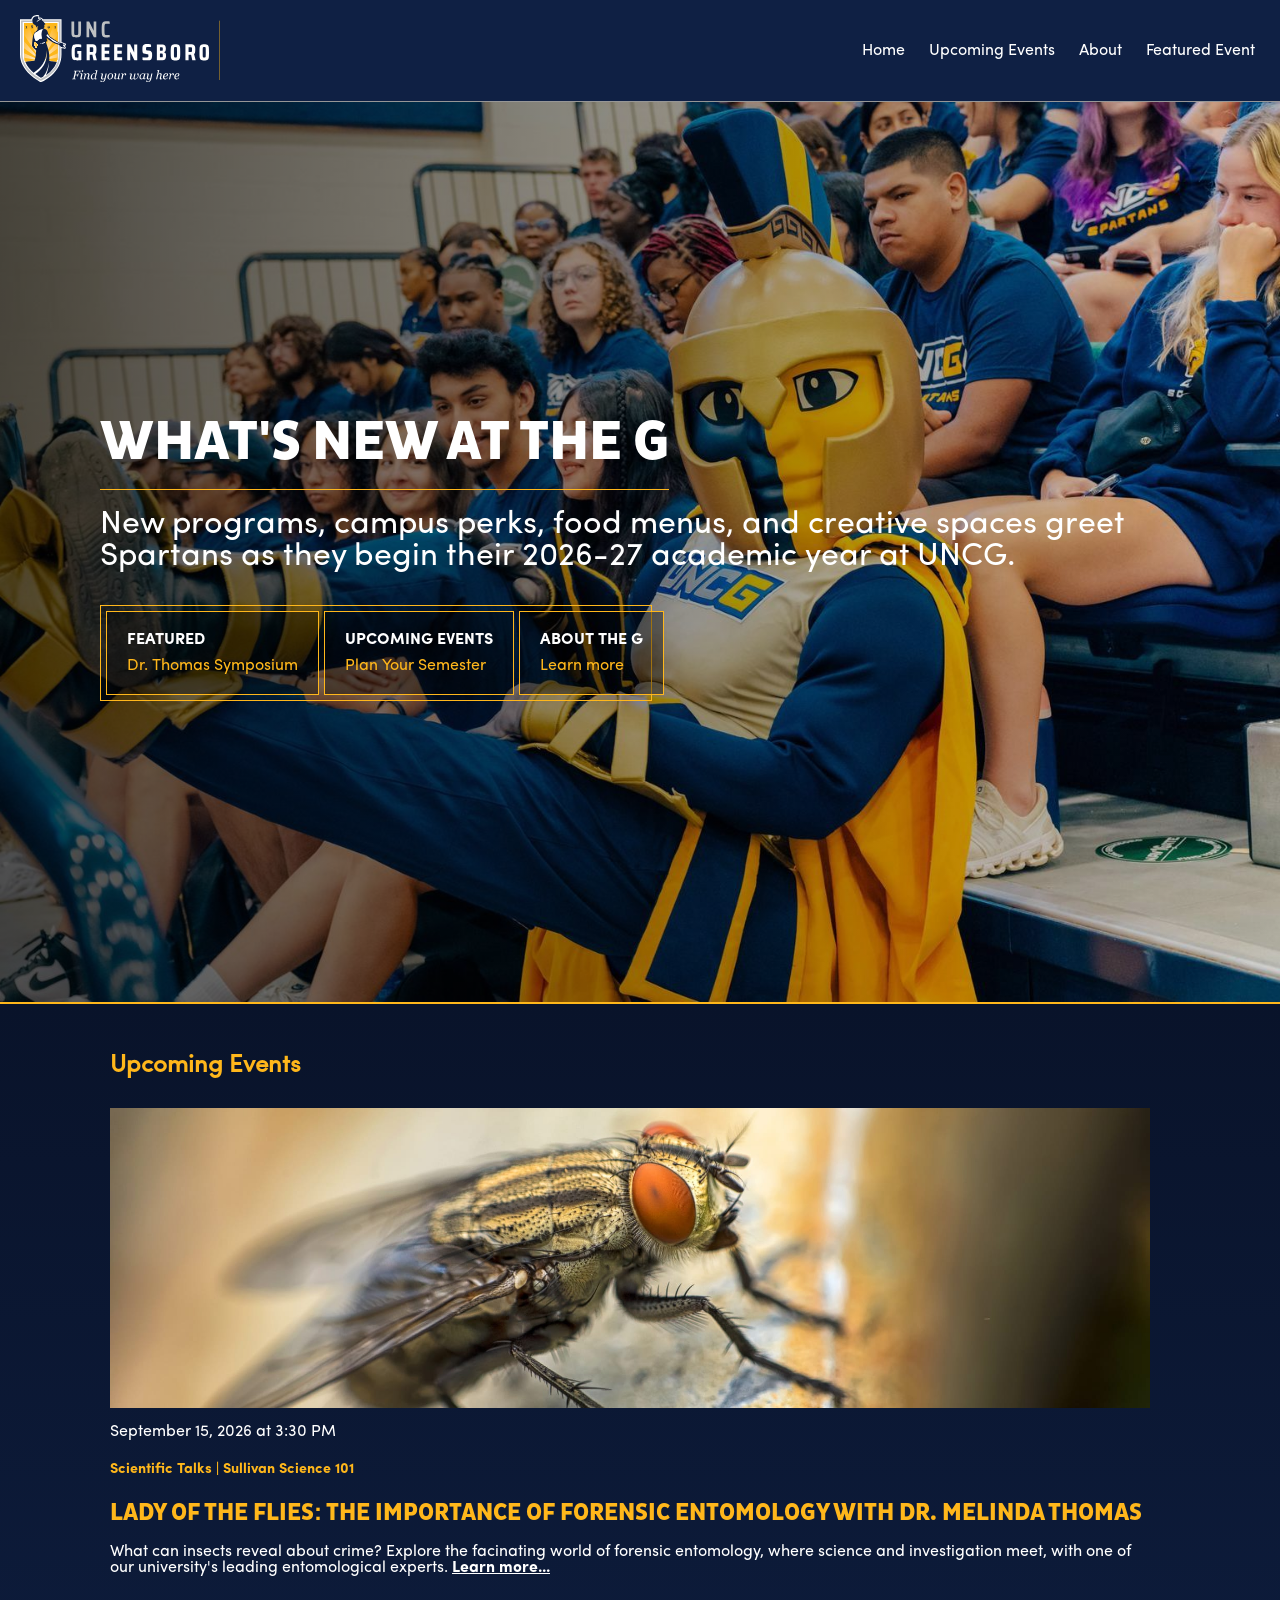
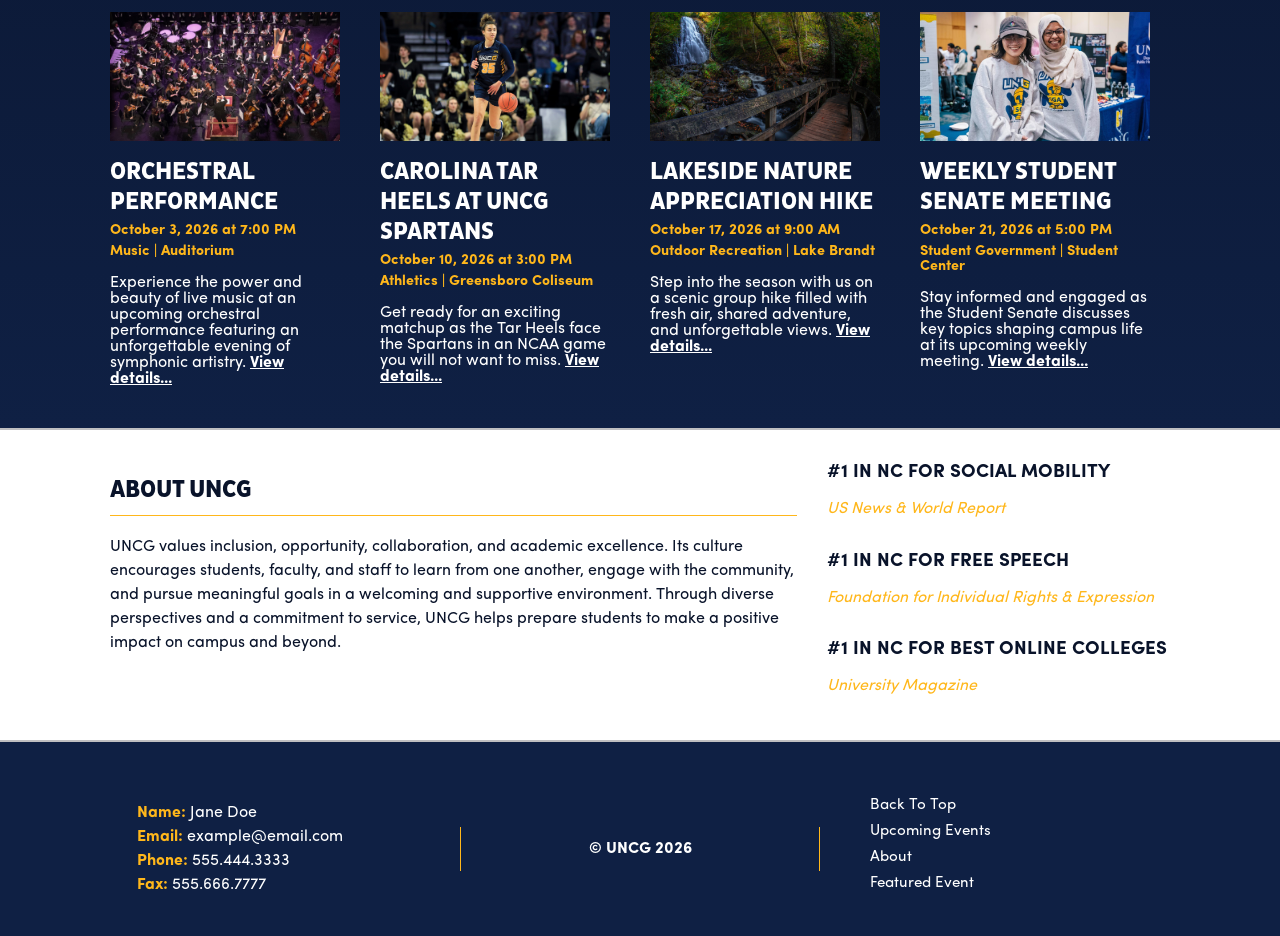
<file: index.html>
<!DOCTYPE html>
<html lang="en">

<head>

    <meta charset="UTF-8">
    <meta name="viewport" content="width=device-width, initial-scale=1.0">

    <title>Home | University of North Carolina at Greensboro</title>

    <link rel="icon" type="image/png" href="images/favicon.svg">
    <link rel="stylesheet" href="css/styles.css">

</head>

<body class="page-layout">

    <header>

        <nav>

            <div class="nav-logo">
                <a href="index.html" aria-label="Go to home page">

                    <img src="images/logo.svg" alt="Site logo">

                </a>
            </div>

            <ul class="header-nav nav-links">
                <li><a href="#hero-section">Home</a></li>
                <li><a href="#upcoming-events">Upcoming Events</a></li>
                <li><a href="#about-section">About</a></li>
                <li><a href="event.html">Featured Event</a></li>
            </ul>

        </nav>

    </header>

    <main>

        <section id="hero-section">

            <div id="hero-content">

                <div id="hero-text-wrapper">

                    <div id="hero-text">

                        <h1><a href="https://www.uncg.edu/news/whats-new-at-the-g-2026/">What's new at the G</a></h1>
                        <p>
                            New programs, campus perks, food menus, and creative spaces greet Spartans as they begin
                            their 2026-27 academic year at UNCG.
                        </p>

                    </div>

                    <ul id="hero-nav-wrapper" class="nav-links">

                        <li>
                            <a class="btn" href="event.html">
                                Featured
                            </a>
                            Dr. Thomas Symposium
                        </li>
                        <li>
                            <a class="btn" href="#upcoming-events">
                                Upcoming Events
                            </a>
                            Plan Your Semester
                        </li>
                        <li>
                            <a class="btn" href="#about-section">
                                About the G
                            </a>
                            Learn more
                        </li>

                    </ul>

                </div>

            </div>

        </section>

        <section id="upcoming-events">

            <div id="upcoming-events-wrapper">

                <h1>Upcoming Events</h1>

                <!-- FORENSIC ENTOMOLOGY EVENT -->
                <article id="featured-event" class="event-card-wrapper grid-item">

                    <div class="event-card">

                        <figure>

                            <img src="images/fly.jpg" alt="Close up image of a fly">

                        </figure>

                        <time datetime="2026-09-15T15:30">September 15, 2026 at 3:30 PM</time>
                        <p class="event-meta">Scientific Talks | Sullivan Science 101</p>


                        <div class="event-text">
                            <h2 id="featured-heading">
                                <a href="event.html" id="header-link">
                                    Lady of the Flies: The Importance of Forensic Entomology with Dr. Melinda Thomas
                                </a>
                            </h2>
                            <p>
                                What can insects reveal about crime? 
                                Explore the facinating world of forensic entomology, where science and investigation meet, with one of our university's leading entomological experts.
                                <a href="event.html" class="read-links">Learn more...</a>
                            </p>
                        </div>

                    </div>

                </article>

                <!-- ORCHESTRAL PERFORMANCE EVENT -->
                <article class="grid-item event-card-wrapper unfeatured-event">

                    <div class="event-card">

                        <figure>

                            <img src="images/orchestra.jpg" alt="A man conducting a symphonic orchestra">

                        </figure>

                        <div class="event-text">
                            <h2><a href="event.html">Orchestral Performance</a></h2>
                            <time datetime="2026-10-03T19:00">October 3, 2026 at 7:00 PM</time>
                            <p class="event-meta">Music | Auditorium</p>
                            <p>
                                Experience the power and beauty of live music at an upcoming orchestral performance featuring an unforgettable evening of symphonic artistry.
                                <a href="event.html" class="read-links">View details...</a>
                            </p>
                        </div>
                    </div>

                </article>

                <!-- BASKETBALL GAME EVENT -->
                <article class="grid-item event-card-wrapper unfeatured-event">

                    <div class="event-card">

                        <figure>

                            <img src="images/basketball.jpg"
                                alt="A female UNCG basketball player in action">

                        </figure>

                        <div class="event-text">
                            <h2><a href="event.html">Carolina Tar Heels at UNCG Spartans</a></h2>
                            <time datetime="2026-10-10T15:00">October 10, 2026 at 3:00 PM</time>
                            <p class="event-meta">Athletics | Greensboro Coliseum</p>
                            <p>
                                Get ready for an exciting matchup as the Tar Heels face the Spartans in an NCAA game you will not want to miss.
                                <a href="event.html" class="read-links">View details...</a>
                            </p>
                        </div>
                    </div>

                </article>

                <!-- GROUP HIKE EVENT -->
                <article class="grid-item event-card-wrapper unfeatured-event">

                    <div class="event-card">

                        <figure>

                            <img src="images/hike.jpg" alt="A waterfall running under a wooden bridge surrounded by nature">

                        </figure>

                        <div class="event-text">
                            <h2><a href="event.html">Lakeside Nature Appreciation Hike</a></h2>
                            <time datetime="2026-10-17T09:00">October 17, 2026 at 9:00 AM</time>
                            <p class="event-meta">Outdoor Recreation | Lake Brandt</p>
                            <p>
                                Step into the season with us on a scenic group hike filled with fresh air, shared adventure, and unforgettable views.
                                <a href="event.html" class="read-links">View details...</a>
                            </p>
                        </div>

                    </div>

                </article>

                <!-- STUDENT SENATE MEETING EVENT -->
                <article class="grid-item event-card-wrapper unfeatured-event">

                    <div class="event-card">

                        <figure>

                            <img src="images/senate.jpg" alt="Two young female students wearing UNCG shirts smiling together">

                        </figure>

                        <div class="event-text">
                            <h2><a href="event.html">Weekly Student Senate Meeting</a></h2>
                            <time datetime="2026-10-21T17:00">October 21, 2026 at 5:00 PM</time>
                            <p class="event-meta">Student Government | Student Center</p>
                            <p>
                                Stay informed and engaged as the Student Senate discusses key topics shaping campus life at its upcoming weekly meeting.
                                <a href="event.html" class="read-links">View details...</a>
                            </p>
                        </div>

                    </div>

                </article>

            </div>

        </section>

        <section id="about-section">

            <div id="about-section-content">

                <div id="benefits-grid-container" class="grid-item">

                    <!-- SOCIAL MOBILITY -->
                    <div id="benefit-card-social-mobility" class="grid-item">

                        <h3>#1 in NC for Social Mobility</h3>
                        <p>
                            US News & World Report
                        </p>

                    </div>

                    <!-- FREEDOM OF SPEECH -->
                    <div id="benefit-card-free-speech" class="grid-item">

                        <h3>#1 in NC for Free Speech</h3>
                        <p>
                            Foundation for Individual Rights & Expression
                        </p>

                    </div>

                    <!-- ONLINE COLLEGES -->
                    <div id="benefit-card-online-colleges" class="grid-item">

                        <h3>#1 in NC for Best Online Colleges</h3>
                        <p>
                            University Magazine
                        </p>

                    </div>

                </div>

                <article id="about-card" class="grid-item">

                    <h2>About UNCG</h2>

                    <p>
                        UNCG values inclusion, opportunity, collaboration, and academic excellence. 
                        Its culture encourages students, faculty, and staff to learn from one another, engage with the community, and pursue meaningful goals in a welcoming and supportive environment. 
                        Through diverse perspectives and a commitment to service, UNCG helps prepare students to make a positive impact on campus and beyond.
                    </p>

                </article>

            </div>

        </section>

    </main>

    <footer>

        <div class="footer-grid-container">

            <div class="contacts-card-wrapper">

                <div class="grid-item contacts-card">

                    <p><span>Name: </span>Jane Doe</p>
                    <p><span>Email: </span>example@email.com</p>
                    <p><span>Phone: </span>555.444.3333</p>
                    <p><span>Fax: </span>555.666.7777</p>

                </div>

            </div>

            <div class="grid-item copyright-card">

                &copy; UNCG 2026

            </div>

            <div class="grid-item navbar-card">

                <ul class="footer-nav nav-links">
                    <li><a href="index.html">Back to Top</a></li>
                    <li><a href="index.html#upcoming-events">Upcoming Events</a></li>
                    <li><a href="index.html#about-section">About</a></li>
                    <li><a href="event.html">Featured Event</a></li>
                </ul>

            </div>

        </div>

    </footer>

</body>

</html>
</file>
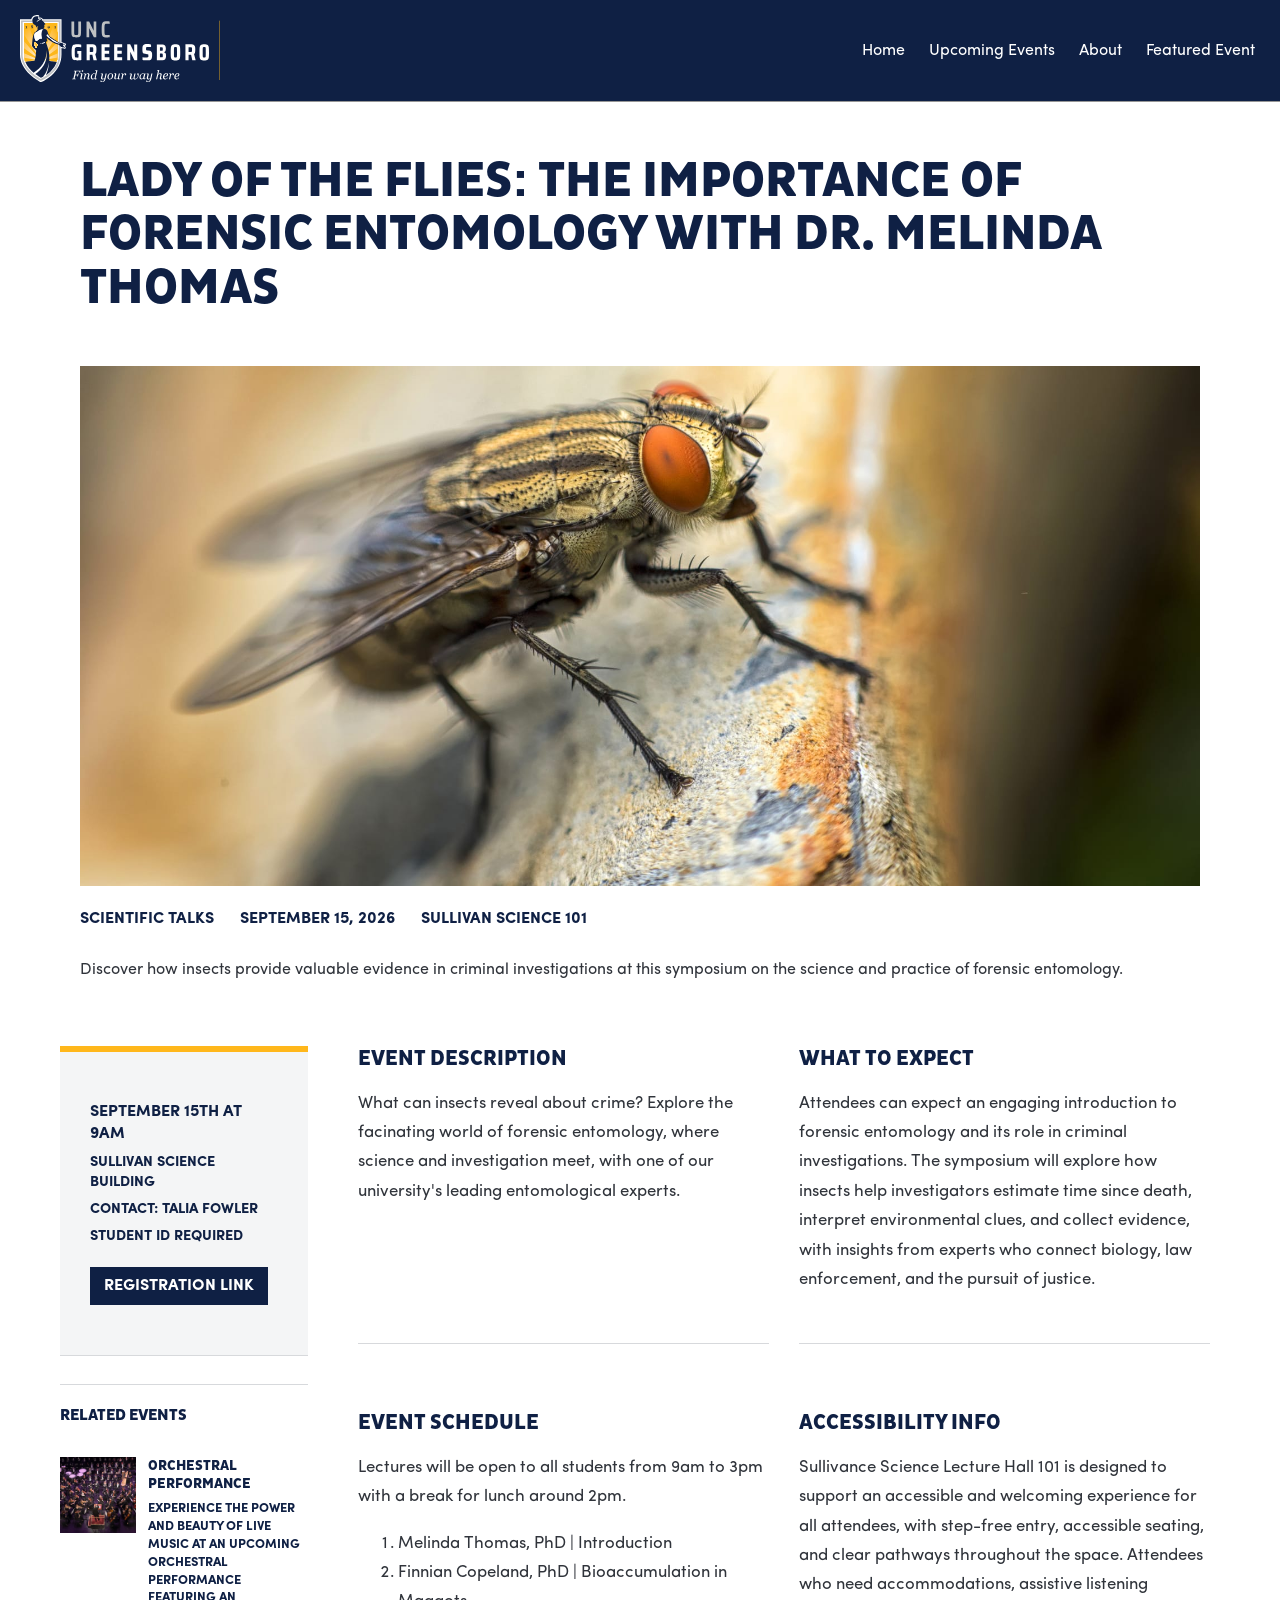
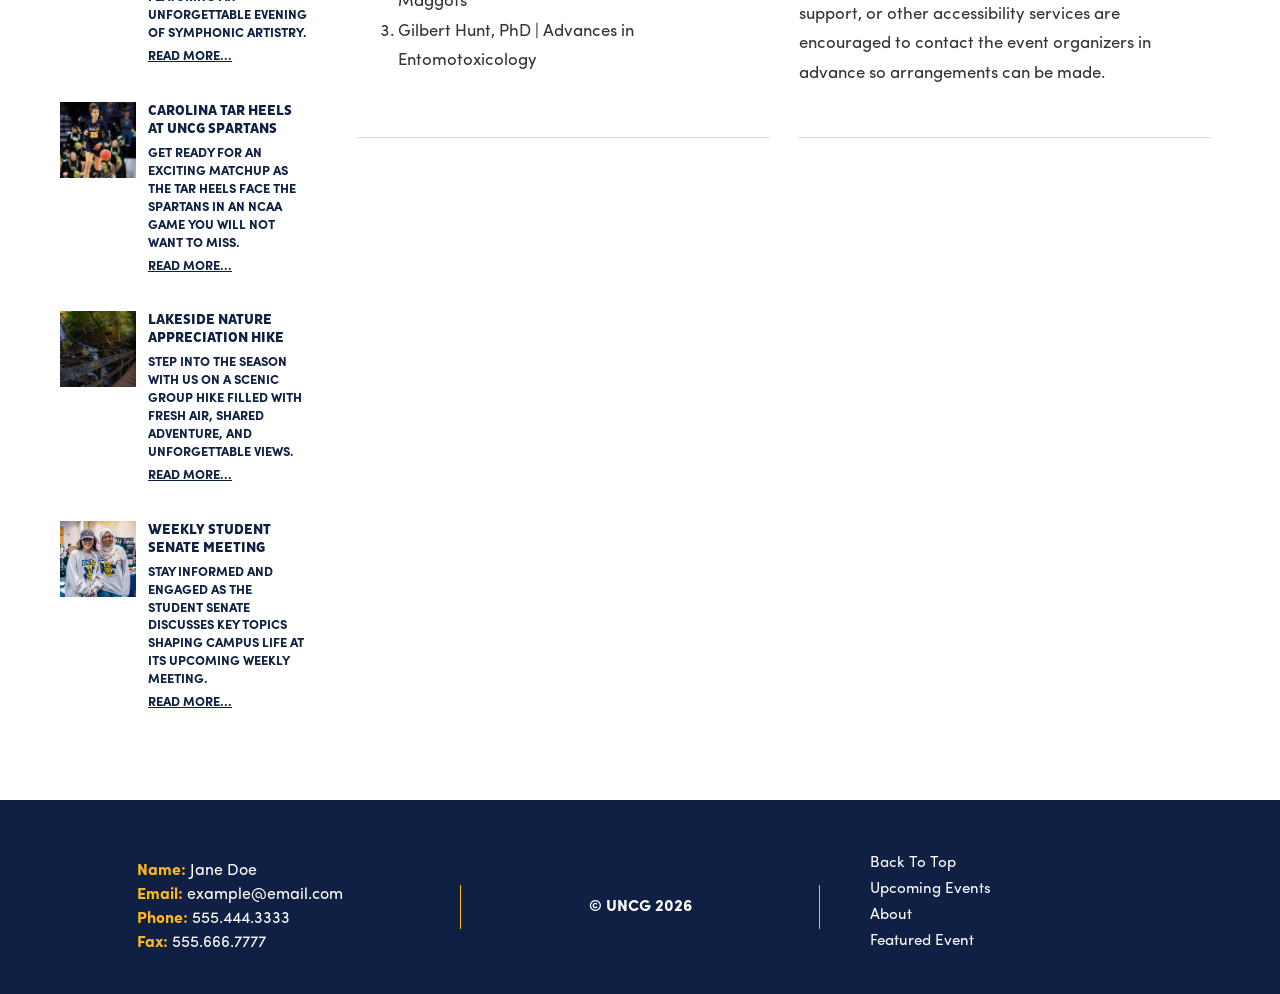
<file: event.html>
<!DOCTYPE html>
<html lang="en">

<head>

    <meta charset="UTF-8">
    <meta name="viewport" content="width=device-width, initial-scale=1.0">

    <title>Lady of the Flies | University of North Carolina at Greensboro</title>

    <link rel="icon" type="image/png" href="images/favicon.svg">
    <link rel="stylesheet" href="css/styles.css">

</head>

<body class="page-layout">

    <header>

        <nav>

            <div class="nav-logo">
                <a href="index.html" aria-label="Go to home page">

                    <img src="images/logo.svg" alt="Site logo">

                </a>
            </div>

            <ul class="header-nav nav-links">
                <li><a href="index.html#hero-section">Home</a></li>
                <li><a href="index.html#upcoming-events">Upcoming Events</a></li>
                <li><a href="index.html#about-section">About</a></li>
                <li><a href="event.html">Featured Event</a></li>
            </ul>

        </nav>

    </header>

    <main id="event-page">

        <!-- EVENT INTRO SECTION -->
        <section id="event-intro">

            <div id="event-intro-wrapper">

                <h1>Lady of the Flies: The Importance of Forensic Entomology with Dr. Melinda Thomas</h1>
                <figure>
                    <img src="images/fly.jpg" alt="Close-up image of a fly used to illustrate forensic entomology">
                </figure>
                <p>Scientific Talks</p>
                <time datetime="2026-09-15T15:30">September 15, 2026</time>
                <p>Sullivan Science 101</p>
                <p id="event-description">
                    Discover how insects provide valuable evidence in criminal investigations at this symposium on the
                    science and practice of forensic entomology.
                </p>

            </div>

        </section>

        <!-- EVENT ASIDE -->
        <div id="event-aside-wrapper" class="wrapper">

            <aside id="event-aside" class="grid-item">

                <!-- EVENT REGISTRATION SECTION -->
                <section id="event-registration">

                    <div id="event-registration-content">

                        <time datetime="2026-09-15T09:00">September 15th at 9am</time>
                        <p> Sullivan Science Building</p>
                        <p>Contact: Talia Fowler</p>
                        <p>Student ID Required</p>

                    </div>

                    <a class="btn">Registration Link</a>

                </section>

                <!-- RELATED EVENTS SECTION -->
                <section id="related-events-section">

                    <!-- ORCHESTRAL PERFORMANCE EVENT -->
                    <article class="grid-item event-card-wrapper unfeatured-event">

                        <div class="event-card">

                            <figure>

                                <img src="images/orchestra.jpg" alt="A man conducting a symphonic orchestra">

                            </figure>

                            <div class="event-text">
                                <h2><a href="#">Orchestral Performance</a></h2>
                                <p>
                                    Experience the power and beauty of live music at an upcoming orchestral performance
                                    featuring an unforgettable evening of symphonic artistry.
                                    <a href="#" class="read-links">Read more...</a>
                                </p>
                            </div>
                        </div>

                    </article>

                    <!-- BASKETBALL GAME EVENT -->
                    <article class="grid-item event-card-wrapper unfeatured-event">

                        <div class="event-card">

                            <figure>

                                <img src="images/basketball.jpg"
                                    alt="A female UNCG basketball player in action">

                            </figure>

                            <div class="event-text">
                                <h2><a href="#">Carolina Tar Heels at UNCG Spartans</a></h2>
                                <p>
                                    Get ready for an exciting matchup as the Tar Heels face the Spartans in an NCAA game
                                    you will not want to miss.
                                    <a href="#" class="read-links">Read more...</a>
                                </p>
                            </div>
                        </div>

                    </article>

                    <!-- GROUP HIKE EVENT -->
                    <article class="grid-item event-card-wrapper unfeatured-event">

                        <div class="event-card">

                            <figure>

                                <img src="images/hike.jpg" alt="A waterfall running under a wooden bridge surrounded by nature">

                            </figure>

                            <div class="event-text">
                                <h2><a href="#">Lakeside Nature Appreciation Hike</a></h2>
                                <p>
                                    Step into the season with us on a scenic group hike filled with fresh air, shared
                                    adventure, and unforgettable views.
                                    <a href="#" class="read-links">Read more...</a>
                                </p>
                            </div>

                        </div>

                    </article>

                    <!-- STUDENT SENATE MEETING EVENT -->
                    <article class="grid-item event-card-wrapper unfeatured-event">

                        <div class="event-card">

                            <figure>

                                <img src="images/senate.jpg" alt="Two young female students wearing UNCG shirts smiling together">

                            </figure>

                            <div class="event-text">
                                <h2><a href="#">Weekly Student Senate Meeting</a></h2>
                                <p>
                                    Stay informed and engaged as the Student Senate discusses key topics shaping campus
                                    life at its upcoming weekly meeting.
                                    <a href="#" class="read-links">Read more...</a>
                                </p>
                            </div>

                        </div>

                    </article>

                </section>

            </aside>

        </div>

        <!-- EVENT DETAILS SECTION -->
        <section id="event-details">

            <!-- EVENT CONTENT -->
            <div id="event-content-wrapper" class="wrapper">

                <article id="event-content" class="grid-item">

                    <!-- EVENT DESCRIPTION SECTION -->
                    <section id="event-description">

                        <h2>Event Description</h2>
                        <p>
                            What can insects reveal about crime?
                            Explore the facinating world of forensic entomology, where science and investigation meet,
                            with one of our university's leading entomological experts.
                        </p>

                    </section>

                    <!-- WHAT TO EXPECT SECTION -->
                    <section id="expectations-section">

                        <h2>What to Expect</h2>
                        <p>
                            Attendees can expect an engaging introduction to forensic entomology and its role in
                            criminal investigations.
                            The symposium will explore how insects help investigators estimate time since death,
                            interpret environmental clues, and collect evidence, with insights from experts who connect
                            biology, law enforcement, and the pursuit of justice.
                        </p>

                    </section>

                    <!-- EVENT SCHEDULE SECTION -->
                    <section id="event-schedule">

                        <h2>Event Schedule</h2>
                        <p>
                            Lectures will be open to all students from 9am to 3pm with a break for lunch around 2pm.
                        </p>

                        <ol>
                            <li>Melinda Thomas, PhD | Introduction </li>
                            <li>Finnian Copeland, PhD | Bioaccumulation in Maggots</li>
                            <li>Gilbert Hunt, PhD | Advances in Entomotoxicology</li>
                        </ol>

                    </section>

                    <!-- ACCESSIBILITY INFO -->
                    <section id="event-accessibility">

                        <h2>Accessibility Info</h2>
                        <p>
                            Sullivance Science Lecture Hall 101 is designed to support an accessible and welcoming
                            experience for all attendees, with step-free entry, accessible seating, and clear pathways
                            throughout the space.
                            Attendees who need accommodations, assistive listening support, or other accessibility
                            services are encouraged to contact the event organizers in advance so arrangements can be
                            made.
                        </p>

                    </section>

                </article>

            </div>

        </section>

    </main>

    <footer>

        <div class="footer-grid-container">

            <div class="contacts-card-wrapper">

                <div class="grid-item contacts-card">

                    <p><span>Name: </span>Jane Doe</p>
                    <p><span>Email: </span>example@email.com</p>
                    <p><span>Phone: </span>555.444.3333</p>
                    <p><span>Fax: </span>555.666.7777</p>

                </div>

            </div>

            <div class="grid-item copyright-card">

                &copy; UNCG 2026

            </div>

            <div class="grid-item navbar-card">

                <ul class="footer-nav nav-links">
                    <li><a href="index.html">Back to Top</a></li>
                    <li><a href="index.html#upcoming-events">Upcoming Events</a></li>
                    <li><a href="index.html#about-section">About</a></li>
                    <li><a href="event.html">Featured Event</a></li>
                </ul>

            </div>

        </div>

    </footer>

</body>

</html>
</file>
<file: css/styles.css>
/* FONT RULES */
@font-face {
  font-family: 'Sofia Pro Regular';
  src: url('../fonts/Sofia\ Pro\ Regular\ Az.otf') format('opentype');
  font-weight: 400;
  font-style: normal;
}

@font-face {
  font-family: 'Sofia Pro Bold';
  src: url('../fonts/Sofia\ Pro\ Bold\ Az.otf') format('opentype');
  font-weight: 700;
  font-style: normal;
}

@font-face {
  font-family: 'Pluto Sans Heavy';
  src: url('../fonts/Pluto\ Sans\ Heavy.otf') format('opentype');
  font-style: normal;
}

/* PAGE LAYOUT STYLING */
.page-layout {

  padding: 0;
  margin: 0;

  grid-template-areas:
    "navbar"
    "page-content"
    "footer";

  color: white;
    font-family: 'Sofia Pro Regular';

}

/* HEADER STYLING */
header {

  grid-area: navbar;
  display: flex;
  position: static;
  top: 0;
  z-index: 1000;

}

nav {

  /* Box Model + Dimensions */
  padding: 15px 20px;
  width: 100%;
  display: flex;
  align-items: center;
  border-bottom: 1px solid #969696;

  /* Colors + Backgrounds */
  background-color: #0f2044;

}

.nav-logo img {

  width: 200px;
  /* placeholder value */

}

/* nav-logo hover? */

.nav-links {

  /* Box Model + Dimensions */
  display: flex;
  gap: 1.5rem;
  padding: 5px;
  justify-content: center;

  /* Typography + Text Styling*/
  list-style: none;

}

.header-nav {

  margin: 0 0 0 auto;

}

.nav-links a {

  /* Typography + Text Styling */
  font-family: 'Sofia Pro Regular', Arial, Helvetica, sans-serif;
  text-transform: capitalize;
  text-decoration: none;
  color: white;
  animation: filter 0.7s ease;

}

.nav-links a:hover {

  filter: brightness(0.8);

}

/* MAIN CONTENT STYLING */
main {

  display: grid;
  grid-area: page-content;
  grid-template-areas:
    "hero-section"
    "upcoming-events"
    "about-section";

}

.grid-item {

  position: relative;
  overflow: hidden;

}

/* HERO SECTION STYLING */
#hero-section {

  padding: 0;
  margin: 0;
  height: 100vh;
  display: flex;
  align-items: center;

  border-bottom: 2px solid #ffb71b;

  background-image: linear-gradient(to right, #000000aa, #0000001b), url(../images/index-hero.jpg);
  background-position: center;
  background-size: cover;

}

#hero-content {

  padding: 100px;

}

#hero-text-wrapper {

  display: block;

}

#hero-text a {

  text-decoration: none;

}

#hero-text h1 a {

  padding: 0.75rem 0;

  border-bottom: 1px solid #ffb71b;
  font-family: 'Pluto Sans Heavy', Arial, Helvetica, sans-serif;
  font-size: 42pt;
  text-transform: uppercase;
  color: white;

}

#hero-text p {

  font-family: 'Sofia Pro Regular', Arial, Helvetica, sans-serif;
  font-size: 24pt;

}

#hero-nav-wrapper {
  
  display: flex;
  gap: 5px;
  justify-content: space-between;
  width: 50%;
  border: 1px solid #ffb71b;

}

#hero-nav-wrapper li {

  flex: 1 1 0;
  min-width: fit-content;
  box-sizing: border-box;
  border: 1px solid #ffb71b;
  padding: 20px;
  font-family: 'Sofia Pro Regular', Arial, Helvetica, sans-serif;
  color: #ffb71b;
  background-color: #00000060;

}

#hero-nav-wrapper a {

  display: block;
  padding-bottom: 10px;
  font-family: 'Sofia Pro Bold', Arial, Helvetica, sans-serif;
  text-transform: uppercase;

}

/* UPCOMING EVENTS STYLING */
#upcoming-events {

  background-image: linear-gradient(#09132a,#0f2044);
  border-bottom: 2px solid #bfbfc1;

}

#upcoming-events-wrapper {

  display: grid;
  padding: 0;
  margin: 30px 100px 15px;
  width: calc(100% - 240px);


  grid-area: upcoming-events;
  grid-template-columns: repeat(4, 1fr);
  grid-template-rows: auto repeat(4, minmax(0, 1fr));
  column-gap: 40px;

}

#upcoming-events-wrapper h1 {

  grid-column: 1 / -1;
  grid-row: 1;
  color: #ffb71b;
  padding: 0 10px;

}

.event-card-wrapper {

  display: block;
  width: 100%;
  height: 100%;
  padding: 10px;

}

#featured-event {

  grid-column: 1 / span 4;
  grid-row: 2 / span 4;


}

#featured-event figure {

max-height: 300px;

}

#featured-event figure img {

  object-position: center top;

}

#featured-heading a {

  color: #ffb71b;
    
}

.unfeatured-event {

  grid-column: auto;
  grid-row: auto;

}

.event-card {

  display: flex;
  flex-direction: column;
  gap: 1rem;
  height: 100%;
  justify-content: top;

}

.event-card figure {

  width: 100%;
  aspect-ratio: 16 / 9;
  margin: 0;
  overflow: hidden;

}

.event-card figure img {

  display: block;
  width: 100%;
  height: 100%;
  object-fit: cover;

}

.event-text h2 {

  margin: 0;

}

.event-text h2 a {

  text-decoration: none;
  font-family: 'Pluto Sans Heavy', Arial, Helvetica, sans-serif;
  text-transform: uppercase;
  color: white;

}

.event-text time,
.event-meta {

  display: block;
  margin: 0.35rem 0;
  color: #ffb71b;
  font-family: 'Sofia Pro Bold', Arial, Helvetica, sans-serif;
  font-size: 0.9rem;

}

.read-links {

  color: white;
  font-family: 'Sofia Pro Bold', Arial, Helvetica, sans-serif;

}

/* ABOUT SECTION STYLING */
#about-section {

  background-color: white;
  border-bottom: 2px solid #bfbfc1;

}

#about-section-content {

  display: grid;
  margin: 15px 100px 30px;
  grid-area: about-section;
  grid-template-columns: 2fr 1fr;
  column-gap: 20px;
  color: #09132a;

}

#benefits-grid-container {

  display: grid;
  grid-column: 2;
  grid-row: 1;
  grid-template-rows: repeat(3, 1fr);

}

#about-card {

  grid-column: 1;
  grid-row: 1;
  display: block;
  padding: 10px;

}

#about-card h2 {

  font-family: 'Pluto Sans Heavy';
  text-transform: uppercase;
  padding: 0 0 10px 0 ;
  border-bottom: 1px solid #ffb71b;

}

#about-card p {

  line-height: 1.5;

}

#benefit-card-social-mobility,
#benefit-card-free-speech,
#benefit-card-online-colleges {

  display: block;

}

#benefit-card-social-mobility h3,
#benefit-card-free-speech h3,
#benefit-card-online-colleges h3 {

  font-family: 'Sofia Pro Bold';
  text-transform: uppercase;

}

#benefit-card-social-mobility p,
#benefit-card-free-speech p,
#benefit-card-online-colleges p {

  font-style: italic;
  color: #ffb71b;

}

/* EVENT DETAILS STYLING */
#event-page {

  display: grid;
  grid-template-columns: minmax(190px, 1fr) minmax(0, 3fr);
  column-gap: 50px;
  color: #09132a;
  background-color: #ffffff;

}

#event-description {

  width: 100%;
  max-width: none;
  box-sizing: border-box;

}

#event-intro {

  grid-column: 1 / -1;
  grid-row: 1;
  max-width: 1240px;
  margin: 0 auto;
  padding: 0 0 50px;
  justify-content: center;

}

#event-intro-wrapper {

  width: min(calc(100% - 120px), 1120px);
  margin: 0 auto;

}

#event-intro h1 {

  max-width: auto;
  padding: 10px 0;
  color: #0f2044;
  font-family: 'Pluto Sans Heavy', Arial, Helvetica, sans-serif;
  font-size: 38pt;
  line-height: 1.05;
  text-transform: uppercase;

}

#event-intro figure {

  margin: 0 0 25px;

}

#event-intro figure img {

  display: block;
  width: 100%;
  max-width: none;
  max-height: 520px;
  object-fit: cover;
  object-position: center top;

}

#event-intro-wrapper > p,
#event-intro-wrapper > time {

  display: inline-block;
  margin: 0 22px 12px 0;
  color: #0f2044;
  font-family: 'Sofia Pro Bold', Arial, Helvetica, sans-serif;
  text-transform: uppercase;

}

#event-intro-wrapper > p:last-child {

  display: block;
  width: 100%;
  max-width: none;
  margin-top: 18px;
  color: #30343b;
  font-family: 'Sofia Pro Regular', Arial, Helvetica, sans-serif;
  line-height: 1.7;
  text-transform: none;

}
#event-details {

  grid-column: 2;
  grid-row: 2;
  margin: 0 70px 70px 0;

}

#event-content {

  display: block;

}

#event-content section {

  max-width: 780px;
  padding: 0 0 32px;
  margin: 0 0 36px;
  border-bottom: 1px solid #d7d9dc;

}

#event-content h2 {

  margin: 0 0 16px;
  color: #0f2044;
  font-family: 'Pluto Sans Heavy', Arial, Helvetica, sans-serif;
  font-size: 1.35rem;
  line-height: 1.2;
  text-transform: uppercase;

}

#event-content p,
#event-content li {

  color: #30343b;
  font-size: 1.05rem;
  line-height: 1.75;

}

#event-content ul {

  padding-left: 1.25rem;


}

#event-content {

  display: grid;
  grid-template-columns: repeat(2, minmax(0, 1fr));
  gap: 30px;

}

#event-content-wrapper {

  width: 100%;

}

#event-aside-wrapper {

  display: block;
  grid-column: 1;
  grid-row: 2;
  align-self: stretch;
  min-height: 0;
  height: 100%;
  overflow-y: auto;
  margin: 0 0 70px 60px;

}

#event-aside {

  align-self: start;
  color: #0f2044;

}

#event-registration {

  padding: 50px 30px;
  border-top: 6px solid #ffb71b;
  border-bottom: 1px solid #d7d9dc;
  background-color: #f4f5f6;

}

#event-registration-content {

  display: flex;
  flex-direction: column;
  gap: 8px;

}

#event-aside p {

  margin: 0 0 22px;
  color: #0f2044;
  font-size: 0.9rem;
  font-family: 'Sofia Pro Bold', Arial, Helvetica, sans-serif;
  line-height: 1.7;
  text-transform: uppercase;

}

#event-registration-content p,
#event-registration-content time {

  display: block;
  margin: 0;
  color: #0f2044;
  font-family: 'Sofia Pro Bold', Arial, Helvetica, sans-serif;
  line-height: 1.35;
  text-transform: uppercase;

}

#event-aside .btn {

  display: inline-block;
  margin-top: 20px;
  padding: 11px 14px;
  background-color: #0f2044;
  color: white;
  font-family: 'Sofia Pro Bold', Arial, Helvetica, sans-serif;
  text-decoration: none;
  text-transform: uppercase;

}

#related-events-section {

  display: flex;
  flex-wrap: wrap;
  gap: 18px 12px;
  margin-top: 28px;
  padding-top: 20px;
  border-top: 1px solid #d7d9dc;

}

#related-events-section::before {

  display: block;
  flex: 0 0 100%;
  margin-bottom: 14px;
  color: #0f2044;
  content: 'Related Events';
  font-family: 'Pluto Sans Heavy', Arial, Helvetica, sans-serif;
  font-size: 1rem;
  text-transform: uppercase;

}

#related-events-section .event-card-wrapper {

  flex: 1 1 220px;
  width: auto;
  padding: 0 0 18px;

}

#related-events-section .event-card {

  display: grid;
  grid-template-columns: 76px minmax(0, 1fr);
  gap: 12px;

}

#related-events-section .event-card figure {

  width: 76px;
  height: 76px;
  margin: 0;
  aspect-ratio: 1;

}

#related-events-section .event-card figure img {

  width: 100%;
  height: 100%;
  object-fit: cover;

}

#related-events-section .event-text h2 {

  margin: 0 0 7px;
  font-size: 0.9rem;

}

#related-events-section .event-text p {

  margin: 0;
  font-size: 0.8rem;
  line-height: 1.4;

}

#related-events-section .event-text .read-links {

  display: block;
  margin-top: 5px;
  color: #0f2044;
  font-family: 'Sofia Pro Bold', Arial, Helvetica, sans-serif;
  text-transform: uppercase;

}

#related-events-section .event-text h2 a {

  color: #0f2044;

}

/* FOOTER STYLING */
footer {

  grid-area: footer;
  padding: 45px 60px 25px;
  background-color: #0f2044;
  color: white;

}

.footer-grid-container {

  display: grid;
  grid-template-columns: repeat(3, 1fr);
  gap: 40px;
  max-width: 1200px;
  margin: 0 auto;

}

.footer-grid-container p,
.footer-grid-container a {

  font-family: 'Sofia Pro Regular', Arial, Helvetica, sans-serif;

}

.contacts-card-wrapper,
.copyright-card,
.navbar-card {

  min-width: 0;
  padding: 10px;

}

.contacts-card p {

  margin: 8px 0;

}

.contacts-card span,
.copyright-card {

  font-family: 'Sofia Pro Bold', Arial, Helvetica, sans-serif;

}

.contacts-card span {

  color: #ffb71b;

}

.contacts-card-wrapper {

  display: flex;
  grid-column: 1;
  align-items: center;
  justify-content: center;

}

.copyright-card {

  grid-column: 2;
  align-self: center;
  border-left: 1px solid #ffb71b;
  border-right: 1px solid #ffb71b;
  text-align: center;
  line-height: 1.5;

}

.navbar-card {

  display: flex;
  flex-direction: column;
  grid-column: 3;

}

.footer-nav {

  display: flex;
  flex-direction: column;
  align-items: flex-start;
  gap: 10px;
  margin: 0;
  padding: 0;

}

.footer-nav a {

  color: white;
  font-size: 0.95rem;
  text-decoration: none;

}

.footer-nav a:hover {

  color: #ffb71b;

}

/* MEDIA QUERIES */
@media (max-width: 1000px) {

  nav {

    flex-wrap: wrap;
    gap: 12px;

  }

  .header-nav {

    margin-left: auto;

  }

  #hero-content {

    padding: 60px;

  }

  #hero-nav-wrapper {

    width: 70%;

  }

  #upcoming-events-wrapper,
  #about-section-content {

    margin-left: 40px;
    margin-right: 40px;
    width: calc(100% - 80px);

  }

  #event-content {

    grid-template-columns: 1fr;

  }

}

@media (max-width: 920px) {

  #hero-nav-wrapper {

    width: fit-content;

  }

  #hero-nav-wrapper li:not(:first-child) {

    display: none;

  }

  #hero-nav-wrapper li:first-child {

    flex: 0 1 auto;

  }

}

@media (max-width: 700px) {

  nav {

    align-items: flex-start;
    flex-direction: column;
    padding: 12px 15px;

  }

  .nav-logo img {

    width: 160px;

  }

  .header-nav,
  #hero-nav-wrapper {

    width: 100%;
    margin-left: 0;

  }

  #hero-nav-wrapper {

    max-width: fit-content;

  }

  .header-nav {

    flex-wrap: wrap;
    gap: 0.75rem 1rem;

  }

  #event-page {

    grid-template-columns: 1fr;

  }

  #event-intro {

    padding: 45px 20px 30px;

  }

  #event-intro h1 {

    font-size: clamp(2.25rem, 12vw, 4rem);

  }

  #upcoming-events {

    width: 100%;
    margin: 0;
    grid-template-columns: 1fr;
    grid-template-rows: none;

  }

  #upcoming-events-wrapper {

    width: calc(100% - 30px);
    margin: 30px 15px 15px;
    grid-template-columns: repeat(2, minmax(0, 1fr));

  }

  #featured-event {

    grid-column: 1 / -1;

  }

  #featured-event {

    grid-column: 1 / -1;
    grid-row: auto;

  }

  #event-details,
  #event-content {

    grid-template-columns: 1fr;

  }

  #event-details {

    grid-column: 1 / -1;
    grid-row: 2;
    margin: 30px 15px;

  }

  #event-content-wrapper {

    grid-column: auto;
    grid-row: auto;

  }

  #event-aside-wrapper {

    grid-column: 1;
    grid-row: 3;
    height: auto;
    max-height: none;
    overflow: visible;
    margin: 0 15px 30px;

  }

  #related-events-section {

    margin-bottom: 10px;

  }

}

@media (max-width: 500px) {

  #hero-content {

    padding: 30px 20px;

  }

  #hero-text h1 a {

    font-size: clamp(2rem, 11vw, 3rem);

  }

  #hero-text p {

    font-size: 1.25rem;

  }

  #upcoming-events-wrapper,
  #about-section-content {

    margin-left: 15px;
    margin-right: 15px;
    width: calc(100% - 30px);

  }

  #upcoming-events-wrapper {

    grid-template-columns: 1fr;

  }

}
</file>
